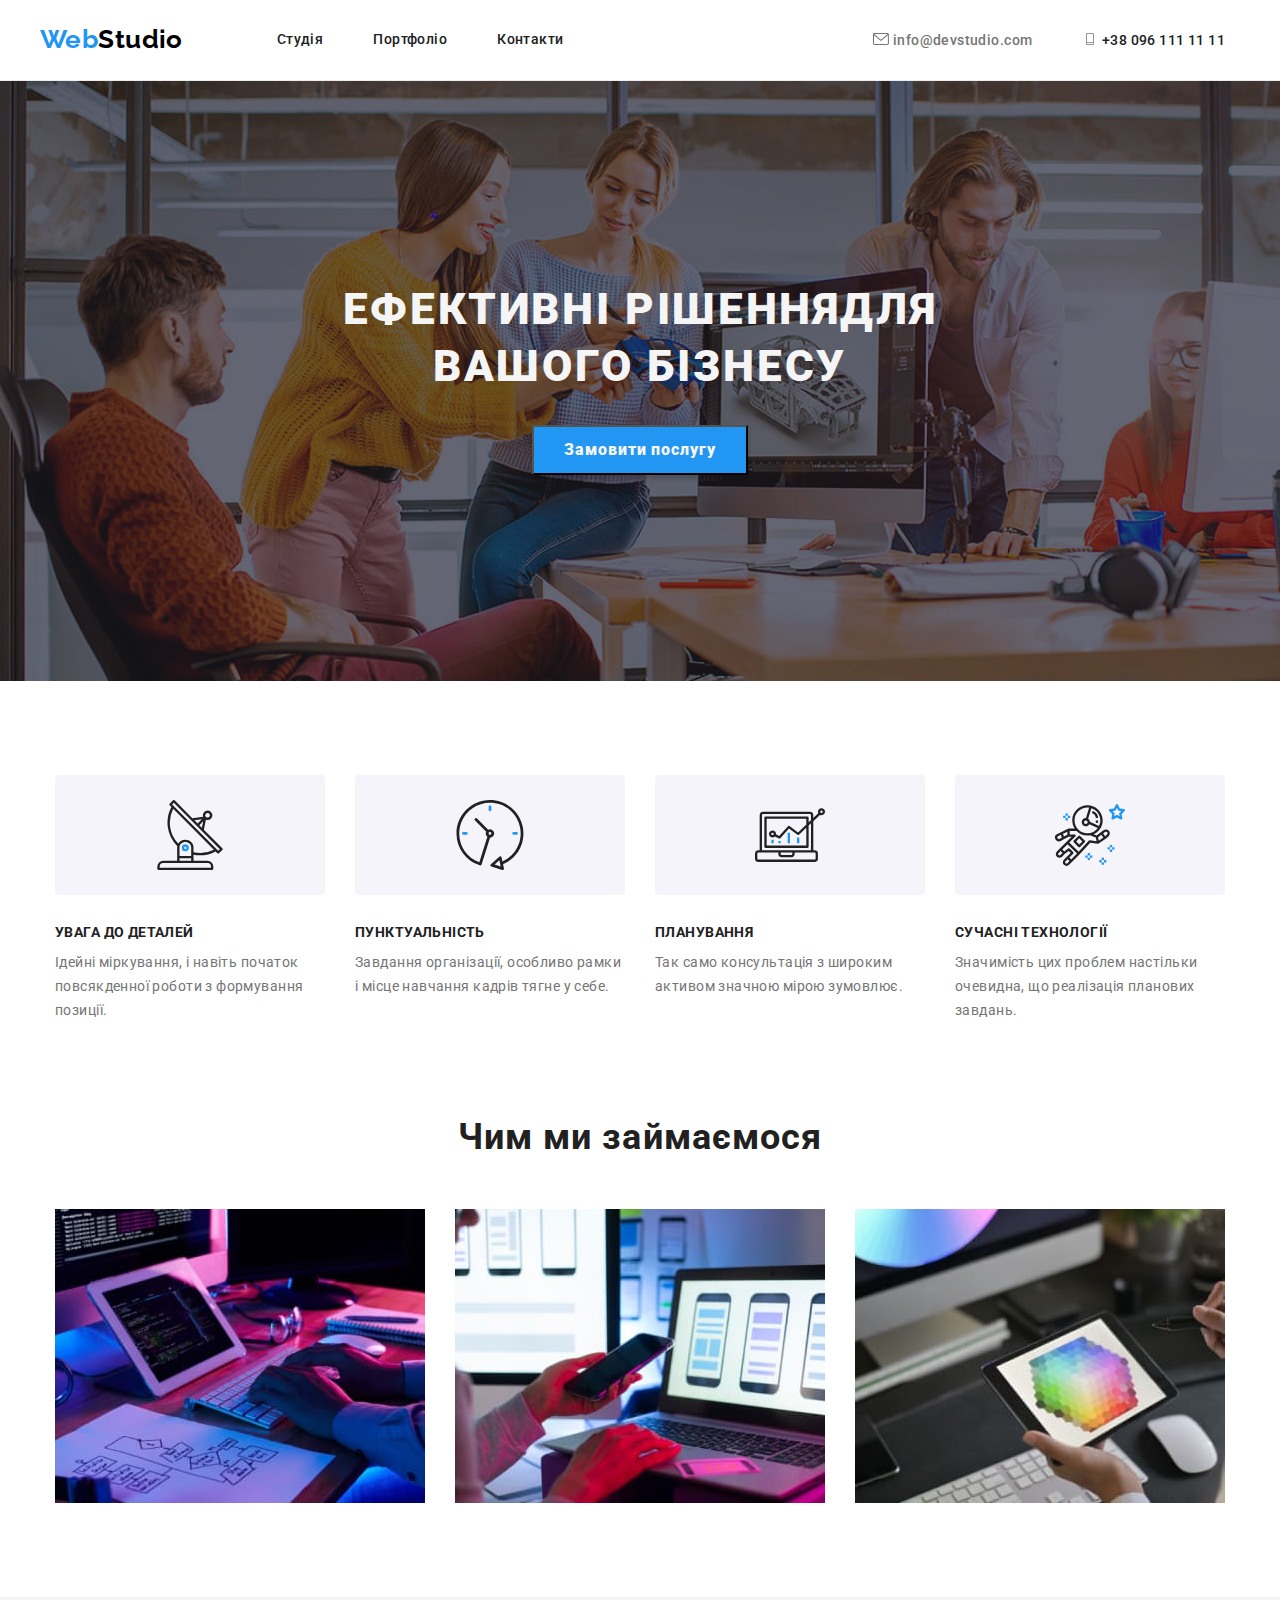
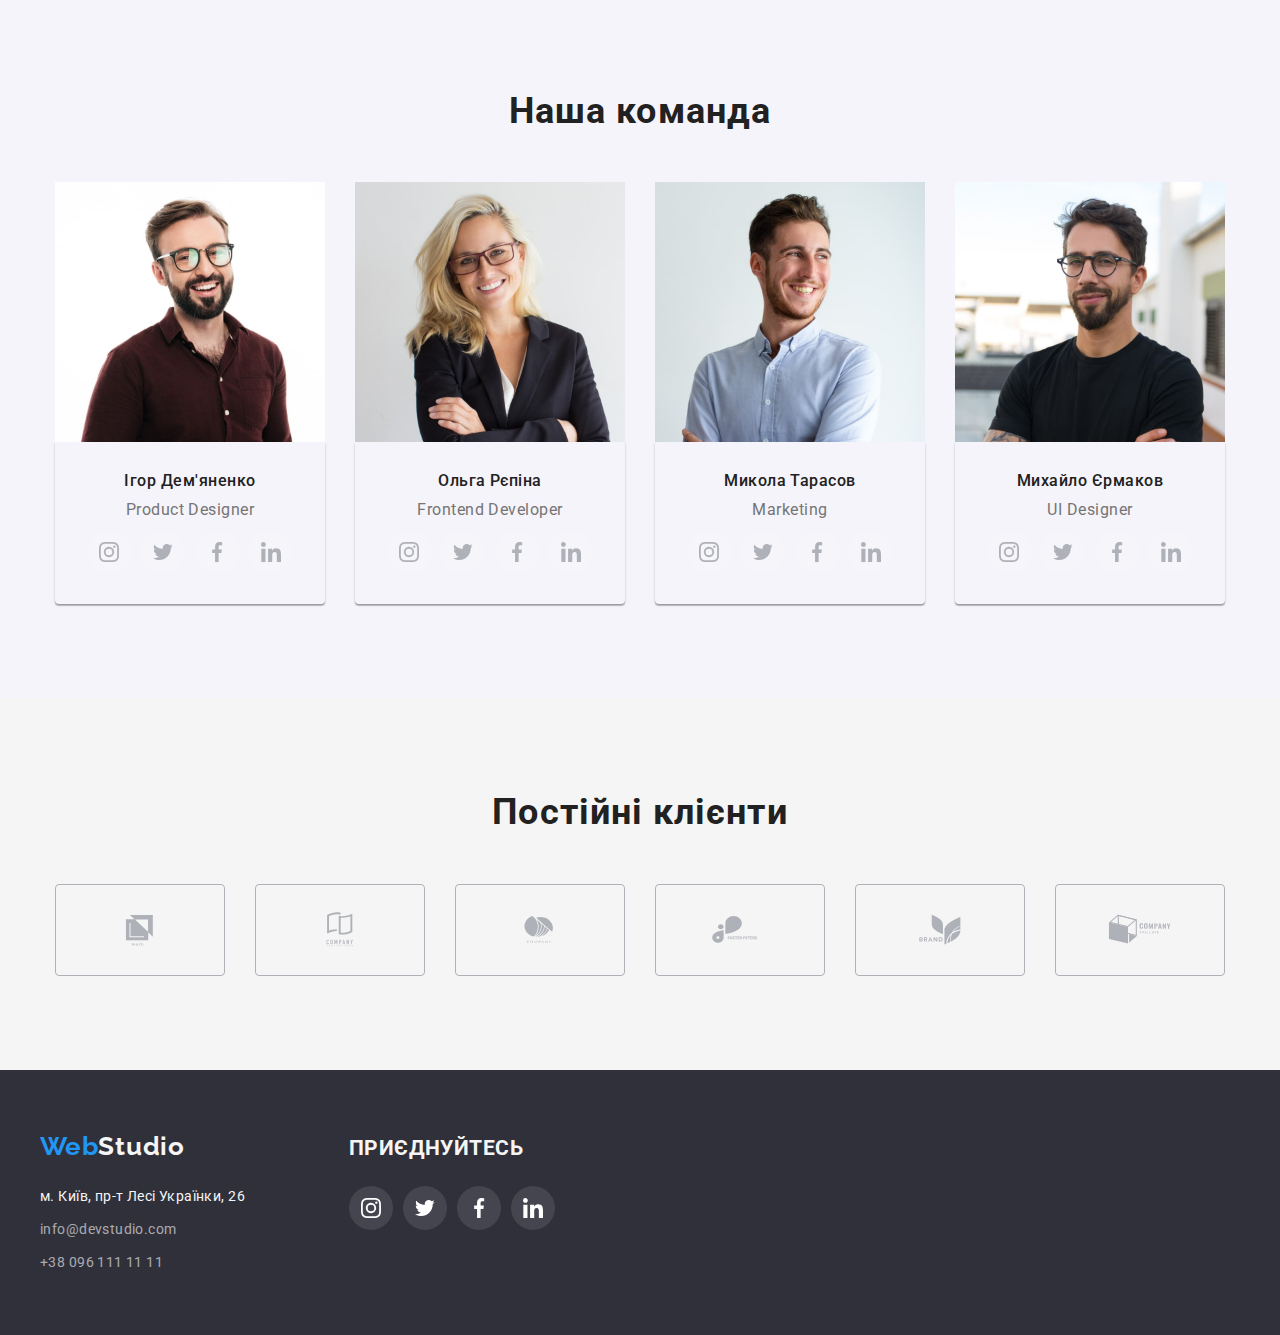
<file: index.html>
<!DOCTYPE html>
<html lang="uk">
  <head>
    <meta charset="UTF-8" />
    <meta http-equiv="X-UA-Compatible" content="IE=edge" />
    <meta name="viewport" content="width=, initial-scale=1.0" />
    <title>Document</title>
    <link
      rel="stylesheet"
      href="https://cdnjs.cloudflare.com/ajax/libs/modern-normalize/1.1.0/modern-normalize.min.css"
    />
    <link rel="stylesheet" href="./css/styles.css" />
    <link rel="preconnect" href="https://fonts.googleapis.com" />
    <link rel="preconnect" href="https://fonts.gstatic.com" crossorigin />
    <link
      href="https://fonts.googleapis.com/css2?family=Raleway:wght@700&family=Roboto:wght@400;500;700;900&display=swap"
      rel="stylesheet"
    />
  </head>
  <body>
    <div class="container">
      <header>
        <div class="container-header">
          <div class="container-nav">
            <a class="logo" href="./index.html"
              ><span class="logo-text">Web</span>Studio</a
            >
            <nav>
              <ul class="site-nav list">
                <li>
                  <a class="nav-link" href="./index.html">Студія</a>
                </li>
                <li>
                  <a class="nav-link" href="./portfolio.html">Портфоліо</a>
                </li>
                <li><a class="nav-link" href="#">Контакти</a></li>
              </ul>
            </nav>
          </div>

          <div class="container-contact">
            <ul class="container-list list">
              <li>
                <a class="address-mail" href="mailto:info@devstudio.com"
                  ><svg class="icon-smartphone" width="16" height="12px">
                    <use href="/images/sprite-icon.svg#icon-mail"></use>
                  </svg>
                  info@devstudio.com</a
                >
              </li>
              <li>
                <a class="address-header" href="tel:+380961111111"
                  ></a><svg class="icon-smartphone" width="16" height="12px">
                    <use href="/images/sprite-icon.svg#icon-phone"></use>
                  </svg>
                  +38 096 111 11 11</a
                >
              </li>
            </ul>
          </div>
        </div>
      </header>
    </div>

    <main>
      <section class="hero-section">
        <div class="hero-container">
          <div class="container">
            <h1 class="hero-title">Ефективні рішеннядля вашого бізнесу</h1>
            <button class="button-hero" type="button">Замовити послугу</button>
          </div>
        </div>
      </section>

      <section class="section-text">
        <div class="container-title">
          <ul class="title-list list">
            <li>
              <div class="block">
                <svg width="70" height="70">
                  <use href="./images/sprite-icon.svg#icon-antenna"></use>
                </svg>
              </div>
              <h3 class="title">УВАГА ДО ДЕТАЛЕЙ</h3>
              <p class="tagline">
                Ідейні міркування, і навіть початок повсякденної роботи з
                формування позиції.
              </p>
            </li>
            <li>
              <div class="block">
                <svg width="70" height="70">
                  <use href="./images/sprite-icon.svg#icon-clock"></use>
                </svg>
              </div>
              <h3 class="title">ПУНКТУАЛЬНІСТЬ</h3>
              <p class="tagline">
                Завдання організації, особливо рамки і місце навчання кадрів
                тягне у себе.
              </p>
            </li>
            <li>
              <div class="block">
                <svg width="70" height="70">
                  <use href="./images/sprite-icon.svg#icon-comp"></use>
                </svg>
              </div>
              <h3 class="title">ПЛАНУВАННЯ</h3>
              <p class="tagline">
                Так само консультація з широким активом значною мірою зумовлює.
              </p>
            </li>
            <li>
              <div class="block">
                <svg width="70" height="70">
                  <use href="./images/sprite-icon.svg#icon-astronaut"></use>
                </svg>
              </div>
              <h3 class="title">СУЧАСНІ ТЕХНОЛОГІЇ</h3>
              <p class="tagline">
                Значимість цих проблем настільки очевидна, що реалізація
                планових завдань.
              </p>
            </li>
          </ul>
        </div>
      </section>

      <section class="section-work">
        <div class="section-container">
          <h2 class="section-title">Чим ми займаємося</h2>
          <ul class="imeg-list list">
            <li>
              <img src="./images/img1.jpg" alt="клавіатура" width="370" />
            </li>
            <li><img src="./images/img2.jpg" alt="ноутбук" width="370" /></li>
            <li>
              <img src="./images/img33.jpg" alt="малюнок" width="370" />
            </li>
          </ul>
        </div>
      </section>

      <section class="team">
        <div class="team-container">
          <h2 class="section-title">Наша команда</h2>
          <ul class="team-list list">
            <li>
              <img
                src="./images/img.jpg"
                alt="Хлопець в окулярах"
                width="270"
              />
              <div class="imeg-text">
                <h3 class="team-title">Ігор Дем'яненко</h3>
                <p class="team-text">Product Designer</p>
                <ul class="icon-list list">
                  <li class="icon-item">
                    <a href="#" class="icon-link-team"
                      ><svg width="20" height="20">
                        <use href="/images/sprite-icon.svg#icon-instagram"></use>
                      </svg>
                    </a>
                  </li>
                  <li class="icon-item">
                    <a href="#" class="icon-link-team"
                      ><svg width="20" height="20">
                        <use href="/images/sprite-icon.svg#icon-Twitter"></use>
                      </svg>
                    </a>
                  </li>
                  <li class="icon-item">
                    <a href="#" class="icon-link-team"
                      ><svg width="20" height="20">
                        <use href="/images/sprite-icon.svg#icon-facebook"></use>
                      </svg>
                    </a>
                  </li>
                  <li class="icon-item">
                    <a href="#" class="icon-link-team"
                      ><svg width="20" height="20">
                        <use href="/images/sprite-icon.svg#icon-linkedin"></use>
                      </svg>
                    </a>
                  </li>
                </ul>
              </div>
            </li>
            <li>
              <img
                src="./images/img21.jpg"
                alt="Дівчина в окулярах"
                width="270"
              />
              <div class="imeg-text">
                <h3 class="team-title">Ольга Рєпіна</h3>
                <p class="team-text">Frontend Developer</p>
                <ul class="icon-list list">
                  <li class="icon-item">
                    <a href="#" class="icon-link-team"
                      ><svg width="20" height="20">
                        <use href="/images/sprite-icon.svg#icon-instagram"></use>
                      </svg>
                    </a>
                  </li>
                  <li class="icon-item">
                    <a href="#" class="icon-link-team"
                      ><svg width="20" height="20">
                        <use href="/images/sprite-icon.svg#icon-Twitter"></use>
                      </svg>
                    </a>
                  </li>
                  <li class="icon-item">
                    <a href="#" class="icon-link-team"
                      ><svg width="20" height="20">
                        <use href="/images/sprite-icon.svg#icon-facebook"></use>
                      </svg>
                    </a>
                  </li>
                  <li class="icon-item">
                    <a href="#" class="icon-link-team"
                      ><svg width="20" height="20">
                        <use href="/images/sprite-icon.svg#icon-linkedin"></use>
                      </svg>
                    </a>
                  </li>
                </ul>
              </div>
            </li>
            <li>
              <img
                src="./images/img3.jpg"
                alt="Хлопець посміхається"
                width="270"
              />
              <div class="imeg-text">
                <h3 class="team-title">Микола Тарасов</h3>
                <p class="team-text">Marketing</p>
                <ul class="icon-list list">
                  <li class="icon-item">
                    <a href="#" class="icon-link-team"
                      ><svg width="20" height="20">
                        <use href="/images/sprite-icon.svg#icon-instagram"></use>
                      </svg>
                    </a>
                  </li>
                  <li class="icon-item">
                    <a href="#" class="icon-link-team"
                      ><svg width="20" height="20">
                        <use href="/images/sprite-icon.svg#icon-Twitter"></use>
                      </svg>
                    </a>
                  </li>
                  <li class="icon-item">
                    <a href="#" class="icon-link-team"
                      ><svg width="20" height="20">
                        <use href="/images/sprite-icon.svg#icon-facebook"></use>
                      </svg>
                    </a>
                  </li>
                  <li class="icon-item">
                    <a href="#" class="icon-link-team"
                      ><svg width="20" height="20">
                        <use href="/images/sprite-icon.svg#icon-linkedin"></use>
                      </svg>
                    </a>
                  </li>
                </ul>
              </div>
            </li>
            <li>
              <img
                src="./images/img4.jpg"
                alt="Хлопець з бородою"
                width="270"
              />
              <div class="imeg-text">
                <h3 class="team-title">Михайло Єрмаков</h3>
                <p class="team-text">UI Designer</p>
                <ul class="icon-list list">
                  <li class="icon-item">
                    <a href="#" class="icon-link-team"
                      ><svg width="20" height="20">
                        <use href="/images/sprite-icon.svg#icon-instagram"></use>
                      </svg>
                    </a>
                  </li>
                  <li class="icon-item">
                    <a href="#" class="icon-link-team"
                      ><svg width="20" height="20">
                        <use href="/images/sprite-icon.svg#icon-Twitter"></use>
                      </svg>
                    </a>
                  </li>
                  <li class="icon-item">
                    <a href="#" class="icon-link-team"
                      ><svg width="20" height="20">
                        <use href="/images/sprite-icon.svg#icon-facebook"></use>
                      </svg>
                    </a>
                  </li>
                  <li class="icon-item">
                    <a href="#" class="icon-link-team"
                      ><svg width="20" height="20">
                        <use href="/images/sprite-icon.svg#icon-linkedin"></use>
                      </svg>
                    </a>
                  </li>
                </ul>
              </div>
            </li>
          </ul>
        </div>
      </section>

      <section class="clients">
        <h2 class="section-title">Постійні клієнти</h2>
        <div class="container-clients">
          <div class="block-clients">
            <svg width="70" height="70">
              <use href="./images/sprite-icon.svg#icon-Logo1"></use>
            </svg>
          </div>
          <div class="block-clients">
            <svg width="70" height="70">
              <use href="./images/sprite-icon.svg#icon-company"></use>
            </svg>
          </div>
          <div class="block-clients">
            <svg width="70" height="70">
              <use href="./images/sprite-icon.svg#icon-company2"></use>
            </svg>
          </div>
          <div class="block-clients">
            <svg width="70" height="70">
              <use href="./images/sprite-icon.svg#icon-foster"></use>
            </svg>
          </div>
          <div class="block-clients">
            <svg width="70" height="70">
              <use href="./images/sprite-icon.svg#icon-brand"></use>
            </svg>
          </div>
          <div class="block-clients">
            <svg width="70" height="70">
              <use href="./images/sprite-icon.svg#icon-company3"></use>
            </svg>
          </div>
        </div>
      </section>
    </main>

    <footer class="page-footer">
      <div class="footer-container">
        <div>
          <a class="logo" href="/"
            ><span class="logo-text">Web</span
            ><span class="footer-text">Studio</span></a
          >
          <address>
            <p class="text">м. Київ, пр-т Лесі Українки, 26</p>
            <a class="address" href="mailto:info@devstudio.com"
              >info@devstudio.com</a
            >
            <a class="phone" href="tel:+380961111111">+38 096 111 11 11</a>
          </address>
        </div>

        <div class="icon-footer">
          <h2 class="slogan">приєднуйтесь</h2>
          <ul class="icon-list list">
            <li class="icon-item">
              <a href="#" class="icon-link"
                ><svg width="20" height="20">
                  <use href="/images/sprite-icon.svg#icon-instagram"></use>
                </svg>
              </a>
            </li>
            <li class="icon-item">
              <a href="#" class="icon-link"
                ><svg width="20" height="20">
                  <use href="/images/sprite-icon.svg#icon-Twitter"></use>
                </svg>
              </a>
            </li>
            <li class="icon-item">
              <a href="#" class="icon-link"
                ><svg width="20" height="20">
                  <use href="/images/sprite-icon.svg#icon-facebook"></use>
                </svg>
              </a>
            </li>
            <li class="icon-item">
              <a href="#" class="icon-link"
                ><svg width="20" height="20">
                  <use href="/images/sprite-icon.svg#icon-linkedin"></use>
                </svg>
              </a>
            </li>
          </ul>
        </div>
      </div>
    </footer>
  </body>
</html>
</file>
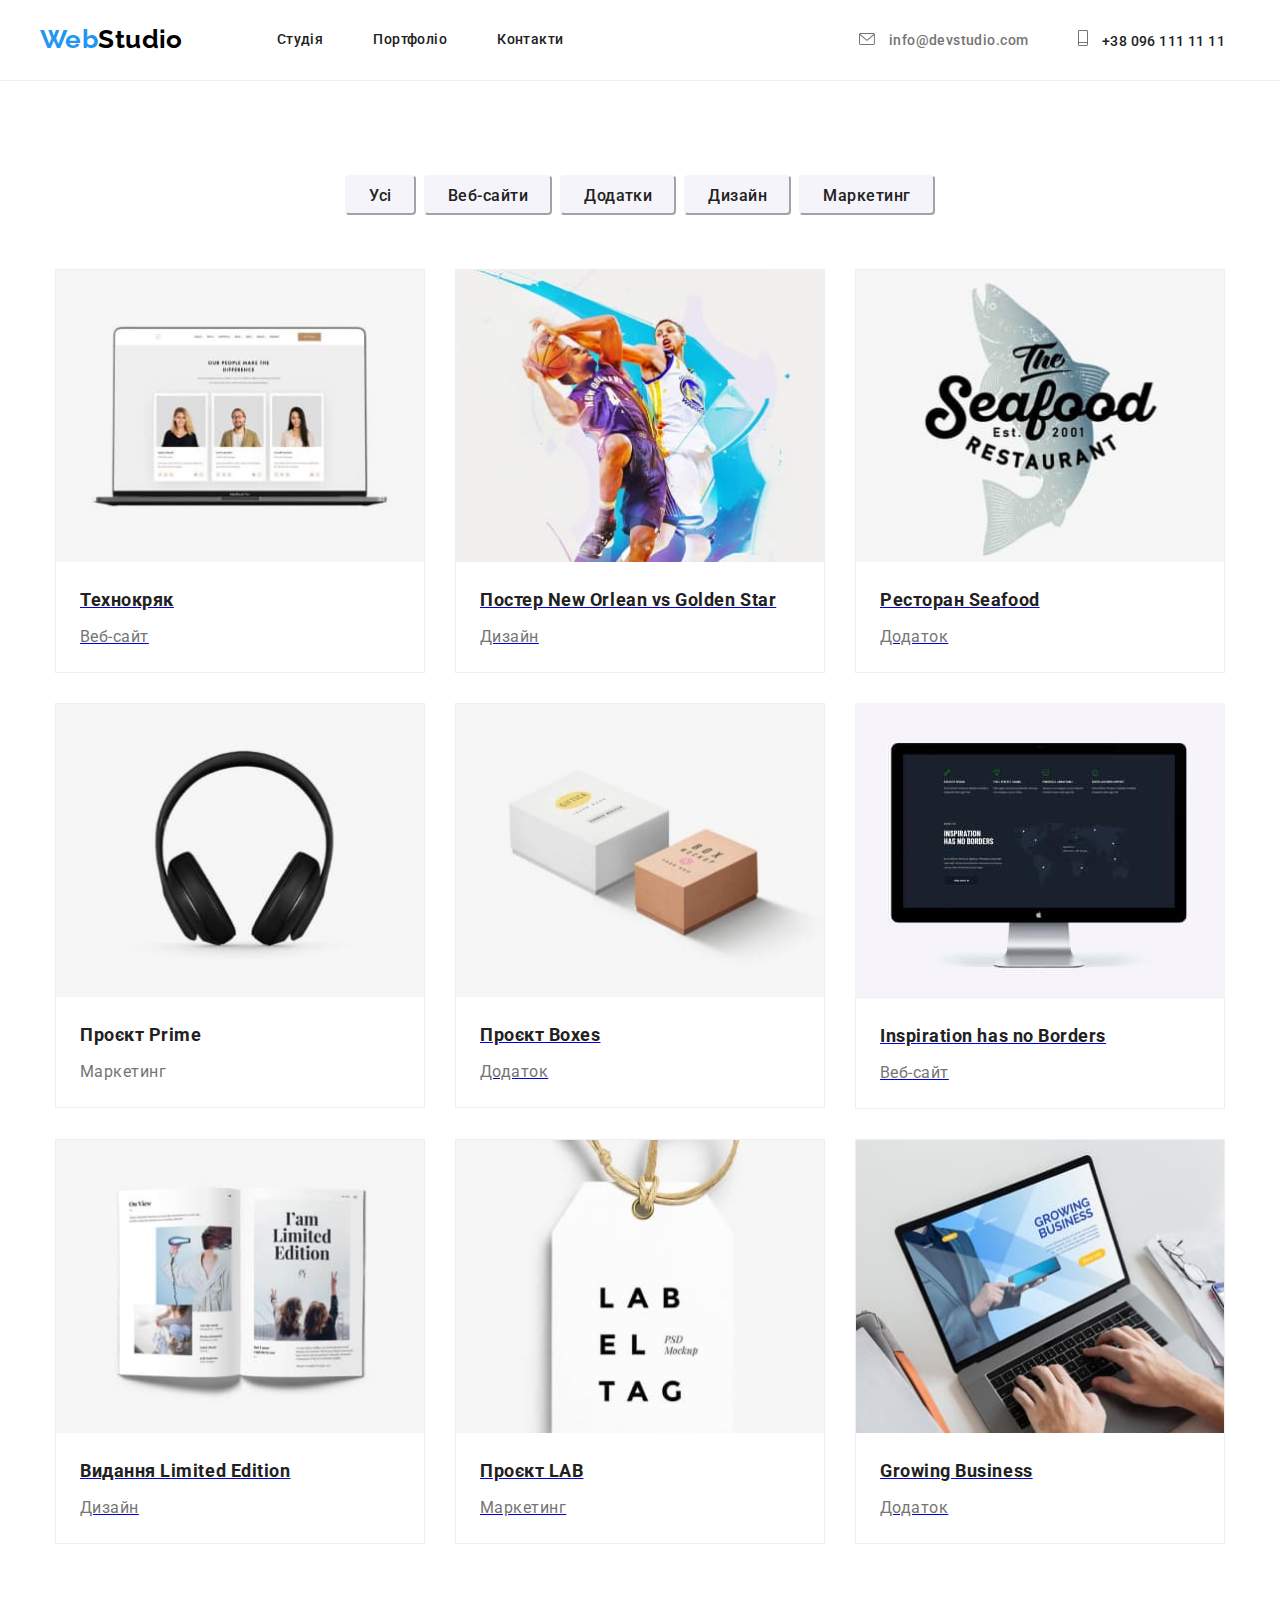
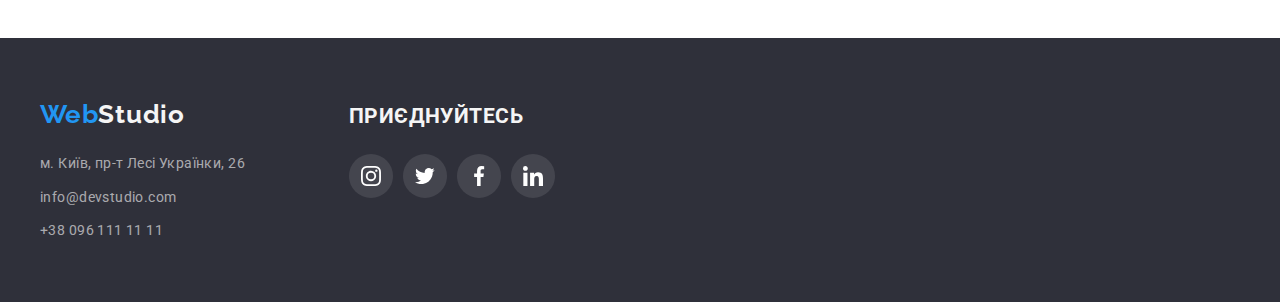
<file: portfolio.html>
<!DOCTYPE html>
<html lang="uk">
  <head>
    <meta charset="UTF-8" />
    <meta http-equiv="X-UA-Compatible" content="IE=edge" />
    <meta name="viewport" content="width=, initial-scale=1.0" />
    <title>Document</title>
    <link
      rel="stylesheet"
      href="https://cdnjs.cloudflare.com/ajax/libs/modern-normalize/1.1.0/modern-normalize.min.css"
    />
    <link rel="stylesheet" href="./css/styles.css" />
    <link rel="preconnect" href="https://fonts.googleapis.com" />
    <link rel="preconnect" href="https://fonts.gstatic.com" crossorigin />
    <link
      href="https://fonts.googleapis.com/css2?family=Raleway:wght@700&family=Roboto:wght@400;500;700;900&display=swap"
      rel="stylesheet"
    />
  </head>
  <body>
    <header>
      <div class="container-header">
        <div class="container-nav">
          <a class="logo" href="./index.html"
            ><span class="logo-text">Web</span>Studio</a
          >
          <nav>
            <ul class="site-nav list">
              <li>
                <a class="nav-link" href="./index.html">Студія</a>
              </li>
              <li>
                <a class="nav-link" href="./portfolio.html">Портфоліо</a>
              </li>
              <li><a class="nav-link" href="#">Контакти</a></li>
            </ul>
          </nav>
        </div>

        <div class="container-contact">
          <ul class="container-list list">
            <li class="icon-nav">
               <a class="address-mail" href="mailto:info@devstudio.com"
                  ><svg class="addres-icon" width="16px" height="12px">
                    <use href="/images/sprite-icon.svg#icon-mail"></use>
                  </svg>
                  info@devstudio.com</a>
            </li>
            <li class="icon-nav">
              <a class="address-header" href="tel:+380961111111"
                  ></a><svg class="addres-icon" width="10px" height="16px">
                    <use href="/images/sprite-icon.svg#icon-phone"></use>
                  </svg>
                  +38 096 111 11 11</a>
            </li>
          </ul>
        </div>
      </div>
    </header>

    <main>
      <section class="section-portfolio">
        <div class="container-portfolio">
          <ul class="menu list">
            <li>
              <button class="portfolio-button" type="button">Усі</button>
            </li>
            <li>
              <button class="portfolio-button" type="button">Веб-сайти</button>
            </li>
            <li>
              <button class="portfolio-button" type="button">Додатки</button>
            </li>
            <li>
              <button class="portfolio-button" type="button">Дизайн</button>
            </li>
            <li>
              <button class="portfolio-button" type="button">Маркетинг</button>
            </li>
          </ul>

          <ul class="cart list">
            <li class="portfolio-carts">
              <div class="cart-text">
                <a href="#"><img src="/images/portfolio/img1.jpg" alt="Компьютер">
                <h2 class="portfolio-title">Технокряк</h2>
                <p class="portfolio-text">Веб-сайт</p></a>
              </div>
            </li>
            <li class="portfolio-carts">
              <div class="cart-text">
                <a href="#"><img src="/images/portfolio/img2.jpg" alt="баскетболісти">
                <h2 class="portfolio-title">
                  Постер New Orlean vs Golden Star
                </h2>
                <p class="portfolio-text">Дизайн</p></a>
              </div>
            </li>
            <li class="portfolio-carts">
              <div class="cart-text">
                <a href="#"><img src="/images/portfolio/img3.jpg" alt="Реклама">
                <h2 class="portfolio-title">Ресторан Seafood</h2>
                <p class="portfolio-text">Додаток</p></a>
              </div>
            </li>
            <li class="portfolio-carts">
              <div class="cart-text">
                <a href="#"><img src="/images/portfolio/img4.jpg" alt="Наушники"></a>
                <h2 class="portfolio-title">Проєкт Prime</h2>
                <p class="portfolio-text">Маркетинг</p></a>
              </div>
            </li>
            <li class="portfolio-carts">
              <div class="cart-text">
                <a href="#"><img src="/images/portfolio/img5.jpg" alt="Дві коробки">
                <h2 class="portfolio-title">Проєкт Boxes</h2>
                <p class="portfolio-text">Додаток</p></a>
              </div>
            </li>
            <li class="portfolio-carts">
              <a href="#"><img src="/images/portfolio/img6.jpg" alt="Монітор">
              <div class="cart-text">
                <h2 class="portfolio-title">Inspiration has no Borders</h2>
                <p class="portfolio-text">Веб-сайт</p></a>
              </div>
            </li>

            <li class="portfolio-carts">
              <div class="cart-text">
                <a href="#"><img src="/images/portfolio/img7.jpg" alt="Книга">
                <h2 class="portfolio-title">Видання Limited Edition</h2>
                <p class="portfolio-text">Дизайн</p></a>
              </div>
            </li>

            <li class="portfolio-carts">
              <div class="cart-text">
                <a href="#"><img src="/images/portfolio/img8.jpg" alt="Лейба">
                <h2 class="portfolio-title">Проєкт LAB</h2>
                <p class="portfolio-text">Маркетинг</p></a>
              </div>
            </li>

            <li class="portfolio-carts">
              <div class="cart-text">
                <a href="#"><img src="/images/portfolio/img9.jpg" alt="Ноутбук">
                <h2 class="portfolio-title">Growing Business</h2>
                <p class="portfolio-text">Додаток</p></a>
              </div>
            </li>
          </ul>
        </div>
      </section>
    </main>

    <footer class="page-footer">
      <div class="footer-container">
        <div>
          <a class="logo" href="/"
            ><span class="logo-text">Web</span
            ><span class="footer-text">Studio</span></a
          >
          <address class="address">
            <p class="text">м. Київ, пр-т Лесі Українки, 26</p>
            <a class="address" href="mailto:info@devstudio.com"
              >info@devstudio.com</a
            >
            <a class="phone" href="tel:+380961111111">+38 096 111 11 11</a>
          </address>
        </div>

        <div class="icon-footer">
          <h2 class="slogan">приєднуйтесь</h2>
          <ul class="icon-list list">
            <li class="icon-item">
              <a href="#" class="icon-link"
                ><svg width="20" height="20">
                  <use href="./images/sprite-icon.svg#icon-instagram"></use>
                </svg>
              </a>
            </li>
            <li class="icon-item">
              <a href="#" class="icon-link"
                ><svg width="20" height="20">
                  <use href="/images/sprite-icon.svg#icon-Twitter"></use>
                </svg>
              </a>
            </li>
            <li class="icon-item">
              <a href="#" class="icon-link"
                ><svg width="20" height="20">
                  <use href="/images/sprite-icon.svg#icon-facebook"></use>
                </svg>
              </a>
            </li>
            <li class="icon-item">
              <a href="#" class="icon-link"
                ><svg width="20" height="20">
                  <use href="/images/sprite-icon.svg#icon-linkedin"></use>
                </svg>
              </a>
            </li>
          </ul>
        </div>
      </div>
    </footer>
  </body>
</html>
</file>
<file: css/styles.css>
:root {
--color-prymal: #F5F5F5;
--color-text: #757575;
--color-footer: #2F303A;
--color-black: #212121;
--color-accent: #2196F3;
    }


header {
background-color: #FFFFFF;
font-size: 14px;
font-weight: 500;
line-height: 1.2;
letter-spacing: 0.03em;
border-bottom: 1px solid #ECECEC;
color: var(--color-black)
}

body {
color: var(--color-text);
background-color: white;
font-family: "Roboto", sans-serif;
font-size: 14px;
font-weight: 400;
line-height: 1.5;
letter-spacing: 0.03em}

.list{
list-style: none;
margin: 0;
padding: 0;
}

h1,
h2,
h3,
h4,
h5,
h6,
p {margin: 0;
}

.container {
max-width: 1600px;
margin: 0 auto;
}

.container-contact {
display: flex;
align-items: center;
justify-content: center;
padding: 0 15px
 }

 .container-header {
width: 1200px;
height: 80px;
margin: 0 auto;
display: flex;
flex-grow: 1;
align-items: center;
justify-content: space-between;
}

 .container-nav {
display: flex;
flex-grow: 1;
align-items: center;
 }

.logo {
font-family: "Raleway", sans-serif;
font-size: 26px;
font-weight: 700;
line-height: 1.3;
color: #000000;cursor: default;
text-decoration: none;
margin-right: 94px;
}

.logo:hover {
color: var(--color-accent);
}

.logo-text {
color: var(--color-accent);
}

.container-list {
display: flex;
align-items: center;
gap: 50px;
}

.address-header {
color: var(--color-text);
cursor: default;
text-decoration: none;
letter-spacing: 0.03em;
}

.address-header:hover {
color: var(--color-accent);
fill: var(--color-accent);
}

.address-mail:hover {
color: var(--color-accent);
fill: var(--color-accent);
}

.addres-icon:hover {
fill: var(--color-accent);
}

.address-mail {
color: var(--color-text);
cursor: default;
text-decoration: none;
letter-spacing: 0.03em;
}

.icon-nav:hover {
color: var(--color-accent);
}

.addres-icon {
margin-right: 10px;
}

/* sait-nav */

.nav-link {
text-decoration: none;
cursor: default;
color: var(--color-black);
}

.nav-link:hover, 
.nav-link:focus {
color: var(--color-accent);
}

.site-nav {
display: flex;
color: var(--color-black);
font-weight: 500;
font-size: 14px;
line-height: 1.14;
gap: 50px;
    }

.site-nav:hover, .site-nav:focus {
color: var(--color-accent);
}

.button:hover, .button:focus {
background-color: var(--color-accent);
color: var(--color-prymal)
}

/* Hero */

.hero-section {
max-width: 1600px;
height: 600px;
margin-left: auto;
margin-right: auto;
background-image: linear-gradient(to right, rgba(47, 48, 58, 0.4), rgba(47, 48, 58, 0.4)),
url(../images/hero.jpg);
padding: 200px 0;
}

.hero-title {
margin: 0 auto 30px;
width: 700px;
display: flex;
font-size: 44px;
font-weight: 900;
line-height: 1.3;
letter-spacing: 0.06em;
text-align: center;
text-transform: uppercase;
}

.hero-container {
margin: auto;
width: 1200px;
display: flex;
color: var(--color-prymal);
line-height: 1.7;
}

.button-hero {
width: 216px;
height: 50px;
display: block;
margin-left: auto;
margin-right: auto;
background-color: var(--color-accent);
color: var(--color-prymal);
font-family: "Roboto";
font-weight: 900;
font-size: 16px;
line-height: 1.88; 
letter-spacing: 0.06em;
box-shadow: 0px 4px 4px rgba(0, 0, 0, 0.15);

}

.button-hero {
cursor: pointer;
}

.section-text {
padding-top: 94px;
flex-wrap: wrap;
}

.block {
width: 270px;
height: 120px;
margin-bottom: 30px;
display: flex;
align-items: center;
justify-content: center;
background-color: #F5F4FA;
border-radius: 4px;

}

.section-list {
display: flex;
justify-content: center;
gap: 10px;
}

.container-imeg {
width: 1200px;
margin: auto;
margin-bottom: 30px;
}

.section-imeg {}

.section-link {
width: 270px;
height: 120px;
border-radius: 4px;
background-color: red;   
}

.title-list {
display: flex;
justify-content: center;
flex-grow: 1;
gap: 30px;

}

.tagline {
margin-top: 10px;
line-height: 1.71;
}

.container-title {
margin: 0 auto ;
width: 1200px;
display: flex;
padding: 0 15px;
}

.section-container {
max-width: 1200px;
margin: 0 auto; 
padding: 0 15px;
}

.section-title {
margin-bottom: 50px;
text-align: center;
font-size: 36px;
font-weight: 700;
line-height: 1.16;
letter-spacing: 0.03em;
color: var(--color-black);
}

.imeg-list {
padding: 0%;
display: flex;
flex-grow: 1;
gap: 30px;
}

.section-work {
padding: 94px 0;
}

.team-container{
width: 1200px;
background-color: #F5F4FA;;
margin: 0 auto;
padding: 0 15px;
}

.title {
font-size: 14px;
font-weight: 700;
line-height: 1.14;
letter-spacing: 0.03em;
text-transform: uppercase;
color: var(--color-black)}
   
.team {
background-color: #F5F4FA;
padding: 94px 0;
}

.team-list {
padding: 0%;
display: flex;
gap: 30px;
}

.menu {
display: flex;
justify-content: center;
gap: 8px;
}

.team-title {
font-size: 16px;
font-weight: 500;
line-height: 1.18;
letter-spacing: 0.03em;
color: var(--color-black)
}

.team-text {
margin: 10px 0;
font-size: 16px;
font-weight: 400;
line-height: 1.18;
letter-spacing: 0.03em;
color: var(--color-text)
 }

.icon-link-team {
width: 44px;
height: 44px;
display: flex;
align-items: center;
justify-content: center;
fill: #AFB1B8;
background: rgba(255, 255, 255, 0.1);
border-radius: 50%;
 }

 .icon-link-team:hover {
fill: #FFFFFF;
background-color: var(--color-accent);
 }

 .clients {
background-color: #F5F5F5;
padding: 94px 0;
}

.container-clients {
width: 1200px;
margin-left: auto;
margin-right: auto;
display: flex;
gap: 30px;
align-items: center;
justify-content: center;
}

.block-clients {
width: 170px;
height: 92px;
display: flex;
align-items: center;
justify-content: center;
fill: #AFB1B8;;
border: 1px solid #AFB1B8;
border-radius: 4px;

}

.block-clients:hover {
fill: var(--color-accent);
border: solid var(--color-accent);
}

.portfolio-title {
padding: 20px 24px 4px 24px;
font-size: 18px;
font-weight: 700;
line-height: 2;
letter-spacing: 0.03em;
color: var(--color-black)
}

.imeg-text {
text-align: center;
padding: 30px 0;
box-shadow: 0px 1px 3px rgba(0, 0, 0, 0.12), 0px 1px 1px rgba(0, 0, 0, 0.14), 0px 2px 1px rgba(0, 0, 0, 0.2);
border-radius: 0px 0px 4px 4px;
}

.section-portfolio {
padding: 94px 0;
}

/* .portfolio-title:hover,
.portfolio-title:focus {
background-color:var(--color-accent);
color: var(--color-prymal);
} */

.portfolio-button {
height: 40px;
padding: 6px 22px;
color: var(--color-black);
font-size: 16px;
font-weight: 500;
font-family: "Roboto";
line-height: 1.62;
letter-spacing: 0.03em;
border-color: #F5F4FA;
border-radius: 4px;
}

.portfolio-button:hover {
background-color: var(--color-accent);
box-shadow: 0px 3px 1px rgba(0, 0, 0, 0.1), 0px 1px 2px rgba(0, 0, 0, 0.08), 0px 2px 2px rgba(0, 0, 0, 0.12);
border-radius: 4px;
}

.container-portfolio {
width: 1200px;
margin: auto;
padding: 0 15px;
 }

.portfolio-button {
cursor: pointer;
 }

.portfolio-carts:hover {
box-shadow: 0px 1px 1px rgba(0, 0, 0, 0.12), 0px 4px 4px rgba(0, 0, 0, 0.06), 1px 4px 6px rgba(0, 0, 0, 0.16);
 }

img {
display: block;
max-width: 100%;
}

.cart {
display: flex;
flex-wrap: wrap;
margin-top: 54px;
gap: 30px;}

.cart-text {
width: 370px;
background: #FFFFFF;
border: 1px solid #EEEEEE;
}

.portfolio-text {
padding: 0 24px 20px 24px;
color: var(--color-text);
font-size: 16px;
font-weight: 400;
line-height: 1.87;
letter-spacing: 0.03em;
}

.footer-container {
width: 1200px;
margin: 0 auto;
display: flex;
gap: 70px;
}

.address {
display: block;
}

.footer-text {
color: var(--color-prymal);
letter-spacing: 0.03em;
}


.page-footer {
padding: 60px 0;
color: var(--color-prymal);
background-color: #2F303A;
font-size: 14;
font-weight: 400;
line-height: 1.74;
font-family: 'Roboto', sans-serif;
letter-spacing: 0.03em;
}

.text {
font-family: "Roboto",
sans-serif; 
 font-style: normal;
 margin-top: 20px;
}

.address {
margin-top: 9px;
color: rgba(255, 255, 255, 0.6);
text-decoration: none;
cursor: default;
font-style: normal;
letter-spacing: 0.03em;

}

.phone {
display: block;
margin-top: 9px;
color: rgba(255, 255, 255, 0.6);
text-decoration: none;
cursor: default;
font-style: normal;
letter-spacing: 0.03em;
}

.icon-footer {

}

.icon-link:hover {
background-color: var(--color-accent);

}

.icon-list {
display: flex;
justify-content: center;
gap: 10px;
}

.icon-link {
width: 44px;
height: 44px;
display: flex;
align-items: center;
justify-content: center;
fill: #FFFFFF;
background: rgba(255, 255, 255, 0.1);;
border-radius: 50%;
}



.slogan {
text-transform: uppercase;
margin-bottom: 20px;
}

:root {
--color-prymal: #F5F5F5;
--color-text: #757575;
--color-footer: #2F303A;
--color-black: #212121;
--color-accent: #2196F3;
    }


header {
background-color: #FFFFFF;
font-size: 14px;
font-weight: 500;
line-height: 1.2;
letter-spacing: 0.03em;
border-bottom: 1px solid #ECECEC;
color: var(--color-black)
}

body {
color: var(--color-text);
background-color: white;
font-family: "Roboto", sans-serif;
font-size: 14px;
font-weight: 400;
line-height: 1.5;
letter-spacing: 0.03em}

.list{
list-style: none;
margin: 0;
padding: 0;
}

h1,
h2,
h3,
h4,
h5,
h6,
p {margin: 0;
}

.container {
max-width: 1600px;
margin: 0 auto;
}

.container-contact {
display: flex;
align-items: center;
justify-content: center;
padding: 0 15px
 }

 .container-header {
width: 1200px;
height: 80px;
margin: 0 auto;
display: flex;
flex-grow: 1;
align-items: center;
justify-content: space-between;
}

 .container-nav {
display: flex;
flex-grow: 1;
align-items: center;
 }

.logo {
font-family: "Raleway", sans-serif;
font-size: 26px;
font-weight: 700;
line-height: 1.3;
color: #000000;cursor: default;
text-decoration: none;
margin-right: 94px;
}

.logo:hover {
color: var(--color-accent);
}

.logo-text {
color: var(--color-accent);
}

.container-list {
display: flex;
align-items: center;
gap: 50px;
}

.address-header {
color: var(--color-text);
cursor: default;
text-decoration: none;
letter-spacing: 0.03em;
}

.address-header:hover {
color: var(--color-accent);
fill: var(--color-accent);
}

.address-mail:hover {
color: var(--color-accent);
fill: var(--color-accent);
}

.addres-icon:hover {
fill: var(--color-accent);
}

.address-mail {
color: var(--color-text);
cursor: default;
text-decoration: none;
letter-spacing: 0.03em;
}

.icon-nav:hover {
color: var(--color-accent);
}

.addres-icon {
margin-right: 10px;
}

/* sait-nav */

.nav-link {
text-decoration: none;
color: var(--color-black);
}

.nav-link:hover, 
.nav-link:focus {
color: var(--color-accent);
}

.site-nav {
display: flex;
color: var(--color-black);
font-weight: 500;
font-size: 14px;
line-height: 1.14;
gap: 50px;
    }

.site-nav:hover, .site-nav:focus {
color: var(--color-accent);
}

.button:hover, .button:focus {
background-color: var(--color-accent);
color: var(--color-prymal)
}

/* Hero */

.hero-section {
max-width: 1600px;
height: 600px;
margin-left: auto;
margin-right: auto;
background-image: linear-gradient(to right, rgba(47, 48, 58, 0.4), rgba(47, 48, 58, 0.4)),
url(../images/hero.jpg);
padding: 200px 0;
}

.hero-title {
margin: 0 auto 30px;
width: 700px;
display: flex;
font-size: 44px;
font-weight: 900;
line-height: 1.3;
letter-spacing: 0.06em;
text-align: center;
text-transform: uppercase;
}

.hero-container {
margin: auto;
width: 1200px;
display: flex;
color: var(--color-prymal);
line-height: 1.7;
}

.button-hero {
width: 216px;
height: 50px;
display: block;
margin-left: auto;
margin-right: auto;
background-color: var(--color-accent);
color: var(--color-prymal);
font-family: "Roboto";
font-weight: 900;
font-size: 16px;
line-height: 1.88; 
letter-spacing: 0.06em;
box-shadow: 0px 4px 4px rgba(0, 0, 0, 0.15);

}

.button-hero {
cursor: pointer;
}

.section-text {
padding-top: 94px;
flex-wrap: wrap;
}

.block {
width: 270px;
height: 120px;
margin-bottom: 30px;
display: flex;
align-items: center;
justify-content: center;
background-color: #F5F4FA;
border-radius: 4px;

}

.section-list {
display: flex;
justify-content: center;
gap: 10px;
}

.container-imeg {
width: 1200px;
margin: auto;
margin-bottom: 30px;
}


.section-link {
width: 270px;
height: 120px;
border-radius: 4px;
background-color: red;   
}

.title-list {
display: flex;
justify-content: center;
flex-grow: 1;
gap: 30px;

}

.tagline {
margin-top: 10px;
line-height: 1.71;
}

.container-title {
margin: 0 auto ;
width: 1200px;
display: flex;
padding: 0 15px;
}

.section-container {
max-width: 1200px;
margin: 0 auto; 
padding: 0 15px;
}

.section-title {
margin-bottom: 50px;
text-align: center;
font-size: 36px;
font-weight: 700;
line-height: 1.16;
letter-spacing: 0.03em;
color: var(--color-black);
}

.imeg-list {
padding: 0%;
display: flex;
flex-grow: 1;
gap: 30px;
}

.section-work {
padding: 94px 0;
}

.team-container{
width: 1200px;
background-color: #F5F4FA;;
margin: 0 auto;
padding: 0 15px;
}

.title {
font-size: 14px;
font-weight: 700;
line-height: 1.14;
letter-spacing: 0.03em;
text-transform: uppercase;
color: var(--color-black)}
   
.team {
background-color: #F5F4FA;
padding: 94px 0;
}

.team-list {
padding: 0%;
display: flex;
gap: 30px;
}

.menu {
display: flex;
justify-content: center;
gap: 8px;
}

.team-title {
font-size: 16px;
font-weight: 500;
line-height: 1.18;
letter-spacing: 0.03em;
color: var(--color-black)
}

.team-text {
margin: 10px 0;
font-size: 16px;
font-weight: 400;
line-height: 1.18;
letter-spacing: 0.03em;
color: var(--color-text)
 }

.icon-link-team {
width: 44px;
height: 44px;
display: flex;
align-items: center;
justify-content: center;
fill: #AFB1B8;
background: rgba(255, 255, 255, 0.1);
border-radius: 50%;
 }

 .icon-link-team:hover {
fill: #FFFFFF;
background-color: var(--color-accent);
 }

 .clients {
background-color: #F5F5F5;
padding: 94px 0;
}

.container-clients {
width: 1200px;
margin-left: auto;
margin-right: auto;
display: flex;
gap: 30px;
align-items: center;
justify-content: center;
}

.block-clients {
width: 170px;
height: 92px;
display: flex;
align-items: center;
justify-content: center;
fill: #AFB1B8;;
border: 1px solid #AFB1B8;
border-radius: 4px;

}

.block-clients:hover {
fill: var(--color-accent);
border: solid var(--color-accent);
}

.portfolio-title {
padding: 20px 24px 4px 24px;
font-size: 18px;
font-weight: 700;
line-height: 2;
letter-spacing: 0.03em;
color: var(--color-black)
}

.imeg-text {
text-align: center;
padding: 30px 0;
box-shadow: 0px 1px 3px rgba(0, 0, 0, 0.12), 0px 1px 1px rgba(0, 0, 0, 0.14), 0px 2px 1px rgba(0, 0, 0, 0.2);
border-radius: 0px 0px 4px 4px;
}

.section-portfolio {
padding: 94px 0;
}

.portfolio-button {
height: 40px;
padding: 6px 22px;
color: var(--color-black);
font-size: 16px;
font-weight: 500;
font-family: "Roboto";
line-height: 1.62;
letter-spacing: 0.03em;
background: #F5F4FA;
border-radius: 4px;
border-color: #F5F4FA;
}

.portfolio-button:hover {
background-color: var(--color-accent);
border-color: var(--color-accent);
box-shadow: 0px 3px 1px rgba(0, 0, 0, 0.1), 0px 1px 2px rgba(0, 0, 0, 0.08), 0px 2px 2px rgba(0, 0, 0, 0.12);
border-radius: 4px;
}

.container-portfolio {
width: 1200px;
margin: auto;
padding: 0 15px;
 }

.portfolio-button {
cursor: pointer;
 }

.portfolio-carts:hover {
box-shadow: 0px 1px 1px rgba(0, 0, 0, 0.12), 0px 4px 4px rgba(0, 0, 0, 0.06), 1px 4px 6px rgba(0, 0, 0, 0.16);
 }

img {
display: block;
max-width: 100%;
}

.cart {
display: flex;
flex-wrap: wrap;
margin-top: 54px;
gap: 30px;}

.cart-text {
width: 370px;
background: #FFFFFF;
border: 1px solid #EEEEEE;
}

.portfolio-text {
padding: 0 24px 20px 24px;
color: #757575;
font-size: 16px;
font-weight: 400;
line-height: 1.87;
letter-spacing: 0.03em;
 }

.footer-container {
width: 1200px;
margin: 0 auto;
display: flex;
gap: 70px;
}

.address {
display: block;
}

.footer-text {
color: var(--color-prymal);
letter-spacing: 0.03em;
}


.page-footer {
padding: 60px 0;
color: var(--color-prymal);
background-color: #2F303A;
font-size: 14;
font-weight: 400;
line-height: 1.74;
font-family: 'Roboto', sans-serif;
letter-spacing: 0.03em;
}

.text {
font-family: "Roboto",
sans-serif; 
 font-style: normal;
 margin-top: 20px;
}

.address {
margin-top: 9px;
color: rgba(255, 255, 255, 0.6);
text-decoration: none;
cursor: default;
font-style: normal;
letter-spacing: 0.03em;

}

.phone {
display: block;
margin-top: 9px;
color: rgba(255, 255, 255, 0.6);
text-decoration: none;
cursor: default;
font-style: normal;
letter-spacing: 0.03em;
}


.icon-link:hover {
background-color: var(--color-accent);

}

.icon-list {
display: flex;
justify-content: center;
gap: 10px;
}

.icon-link {
width: 44px;
height: 44px;
display: flex;
align-items: center;
justify-content: center;
fill: #FFFFFF;
background: rgba(255, 255, 255, 0.1);;
border-radius: 50%;
}



.slogan {
text-transform: uppercase;
margin-bottom: 20px;
}
</file>
